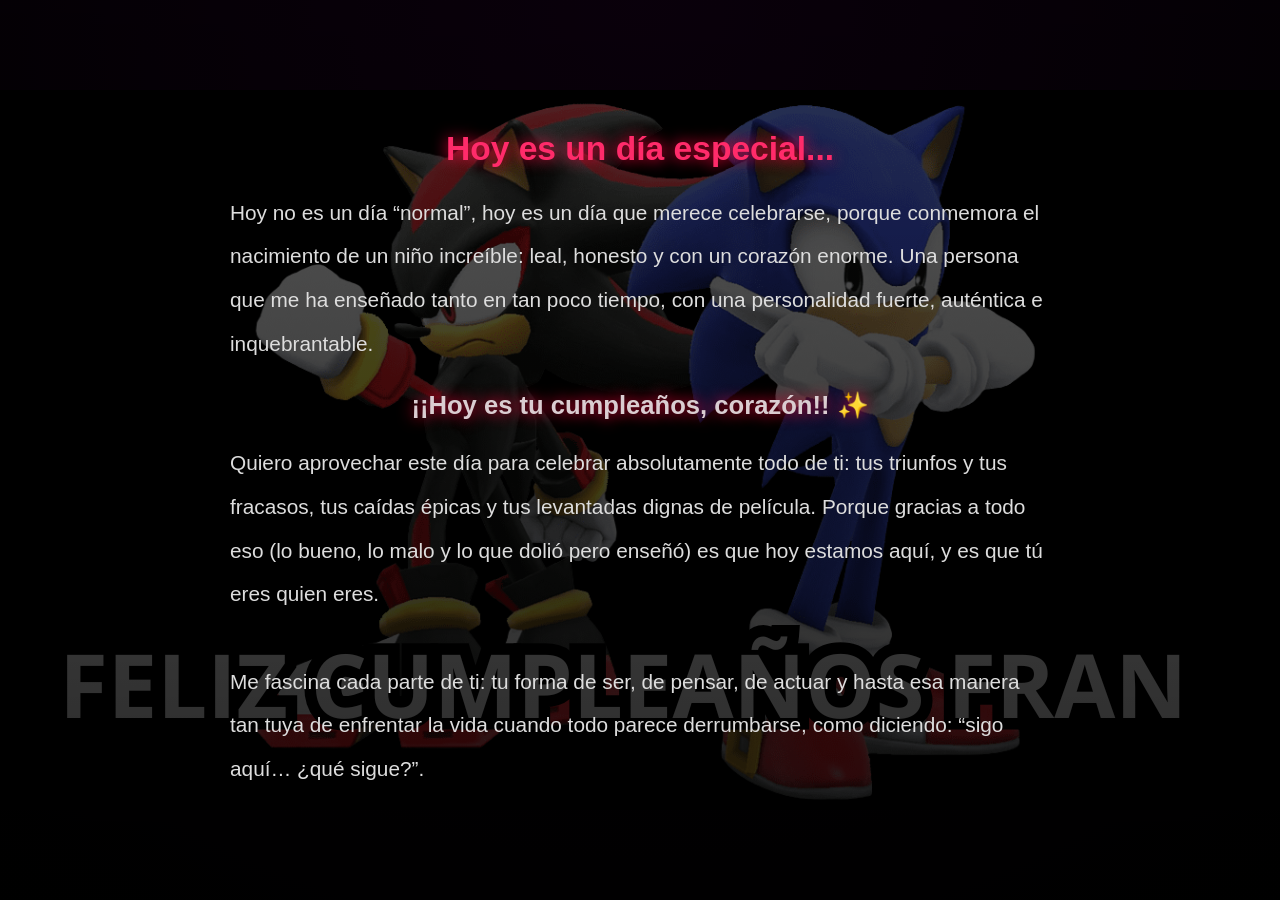
<file: index.html>
<!DOCTYPE html>
<html lang="es">
<head>
  <meta charset="UTF-8" />
  <title>Feliz cumpleaños amor mio 💕</title>
  <link rel="stylesheet" href="styles.css">
</head>

<body class="inicio">
  <div class="carta" id="carta">

    <h1>Hoy es un día especial...</h1>

    <p>
      Hoy no es un día “normal”, hoy es un día que merece celebrarse,
      porque conmemora el nacimiento de un niño increíble: leal, honesto y con un corazón enorme.
      Una persona que me ha enseñado tanto en tan poco tiempo, con una personalidad fuerte,
      auténtica e inquebrantable.
    </p>

    <h2>¡¡Hoy es tu cumpleaños, corazón!! ✨</h2>

    <p>
      Quiero aprovechar este día para celebrar absolutamente todo de ti: tus triunfos y tus fracasos,
      tus caídas épicas y tus levantadas dignas de película.
      Porque gracias a todo eso (lo bueno, lo malo y lo que dolió pero enseñó)
      es que hoy estamos aquí, y es que tú eres quien eres.
      <br><br>
      Me fascina cada parte de ti: tu forma de ser, de pensar, de actuar
      y hasta esa manera tan tuya de enfrentar la vida cuando todo parece derrumbarse,
      como diciendo: “sigo aquí… ¿qué sigue?”.
      <br><br>
      Estoy increíblemente orgullosa de ti, más de lo que imaginas.
      Gracias por el tiempo que me das, por tu paciencia infinita,
      por cada risa compartida y cada momento juntos.
      <br><br>
      Gracias por cuidarme de una forma tan sutil, pero tan firme;
      por hacerme sentir segura, querida y feliz.
      Gracias por ser tú, por existir, por ser fuerte,
      por apoyarme y por motivarme a ser una mejor persona.
      <br><br>
      Gracias por todo, mi niño 🌕✨
    </p>

    <div class="galeria">
      <a href="darksouls.html">
        <img src="1.png" alt="Dark Souls">
      </a>
      <a href="valo.html" target="_blank">
        <img src="2.png" alt="Valorant">
      </a>
      <a href="shadow.html" target="_blank">
        <img src="finfond.png" alt="Shadow">
      </a>
    </div>

    <p>
      Cada imagen es una sorpresa hecha con mucho cariño para ti,
      espero que te gusten 🤭🤍.
    </p>

    <div class="secreto" onclick="mostrarSecreto()">
      ▸ Hay otro regalo para ti este día
      <span id="mensajeSecreto">
        <br><br>
        “Tú eres mi descanso después de cada batalla.” — Goku
        <br><br>
        Darling, espero que te guste tu regalito.
        Cada detalle fue hecho pensando en ti y en tus gustos.
        Disfruta mucho tu día y recuerda que siempre que te sientas solo
        y voltees hacia atrás, ahí estaré para recordarte
        que eres el mejor en todo lo que te propones
        y que estoy profundamente orgullosa de ti.
      </span>
    </div>

    <div class="firma">
      — Tu novia que te ama ❤️.
    </div>
  </div>
  <script src="script.js"></script>
</body>
</html>
</file>
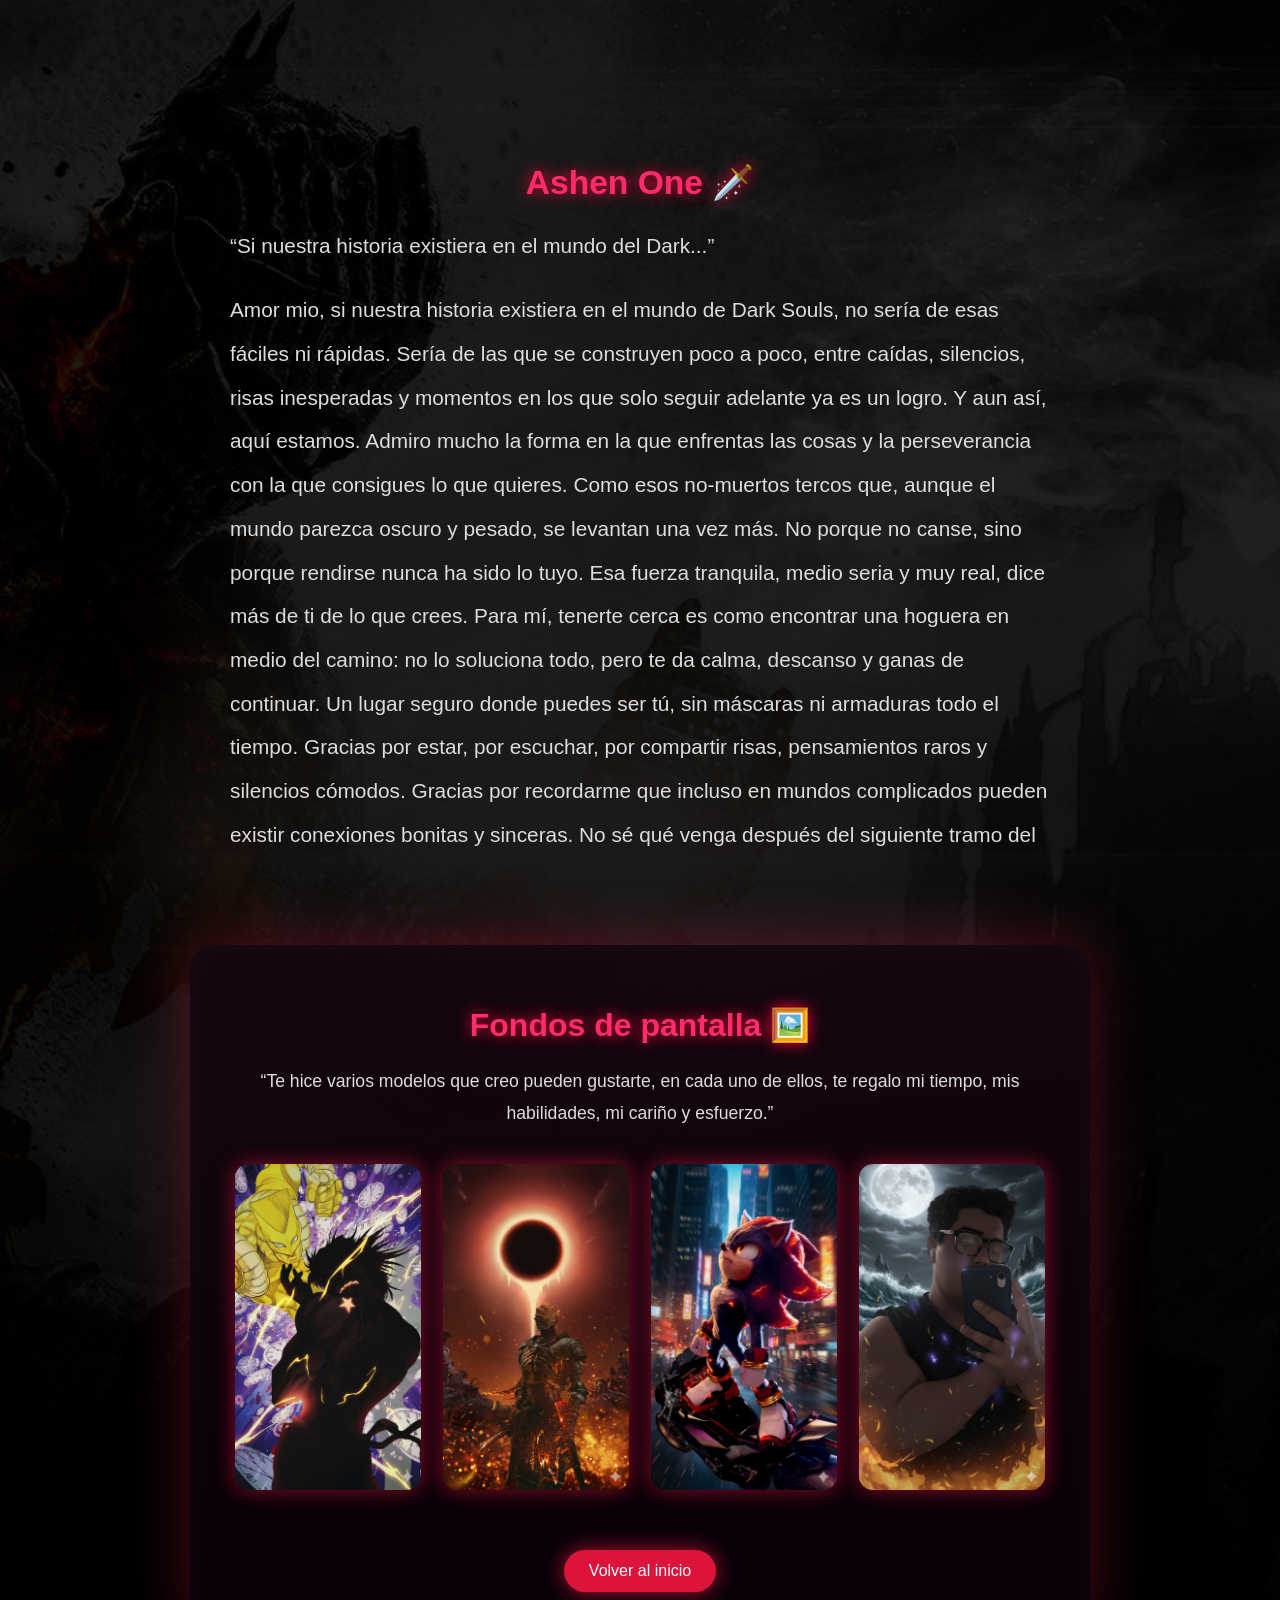
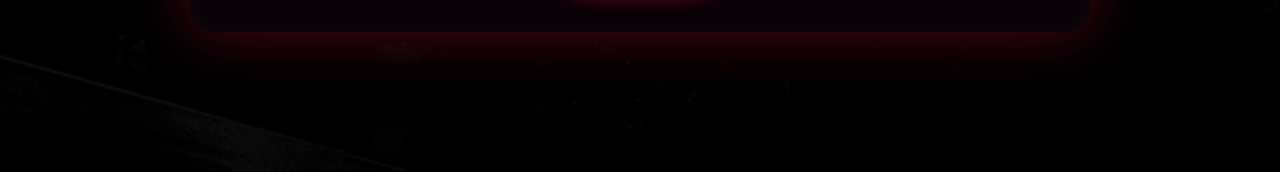
<file: darksouls.html>
<!DOCTYPE html>
<html lang="es">
<head>
  <meta charset="UTF-8">
  <title>Dark Souls 🗡️</title>
  <link rel="stylesheet" href="styles.css">
</head>

<body class="souls-bg">
  <div class="carta souls-carta">

    <h1> Ashen One 🗡️</h1>
    <p class="souls-intro">
      “Si nuestra historia existiera en el mundo del Dark...”
    </p>
    <p>
     Amor mio, si nuestra historia existiera en el mundo de Dark Souls, 
     no sería de esas fáciles ni rápidas. Sería de las que se construyen poco a poco, 
     entre caídas, silencios, risas inesperadas y momentos en los que solo seguir adelante
    ya es un logro. Y aun así, aquí estamos.
    Admiro mucho la forma en la que enfrentas las cosas y la perseverancia con la que consigues lo que quieres.
    Como esos no-muertos tercos que, aunque el mundo parezca oscuro y pesado, se levantan una vez más. No porque no canse, sino porque rendirse nunca ha sido lo tuyo. Esa fuerza tranquila, medio seria y muy real, dice más de ti de lo que crees.
    Para mí, tenerte cerca es como encontrar una hoguera en medio del camino:
     no lo soluciona todo, pero te da calma, descanso y ganas de continuar. 
     Un lugar seguro donde puedes ser tú, sin máscaras ni armaduras todo el tiempo.
    Gracias por estar, por escuchar, por compartir risas, pensamientos raros y silencios cómodos. Gracias por recordarme que incluso en mundos complicados pueden existir conexiones bonitas y sinceras.
    No sé qué venga después del siguiente tramo del camino, pero sí sé algo:
    no caminas solo.
    Y mientras sigas avanzando… no estás hueco.<br>
    Te amo mucho mucho 🤍
    </p>

    <div class="firma">
      — Praise the Sun ☀️
    </div>
  </div>
  <div class="panel-fondos">
  <h1>Fondos de pantalla 🖼️</h1>
  <p class="frase">
    “Te hice varios modelos que creo pueden gustarte,  
    en cada uno de ellos, te regalo mi tiempo,  
    mis habilidades, mi cariño y esfuerzo.”
  </p>
  <div class="galeria">
    <img src="souls1.png" alt="">
    <img src="souls2.png" alt="">
    <img src="souls3.png" alt="">
    <img src="souls4.png" alt="">
  </div>
  <button class="btn-volver" onclick="window.location.href='index.html'">
    Volver al inicio
  </button>
</div>
<audio id="bgMusic" loop>
  <source src="darks.mp3" type="audio/mpeg">
  Tu navegador no soporta audio.
</audio>

<script>
  window.addEventListener("DOMContentLoaded", () => {
    const audio = document.getElementById("bgMusic");
    const playPromise = audio.play();
    if (playPromise !== undefined) {
      playPromise.catch(() => {
        document.addEventListener("mousemove", () => {
          audio.play();
        }, { once: true });
      });
    }
  });
</script>

</body>
</html>
</file>
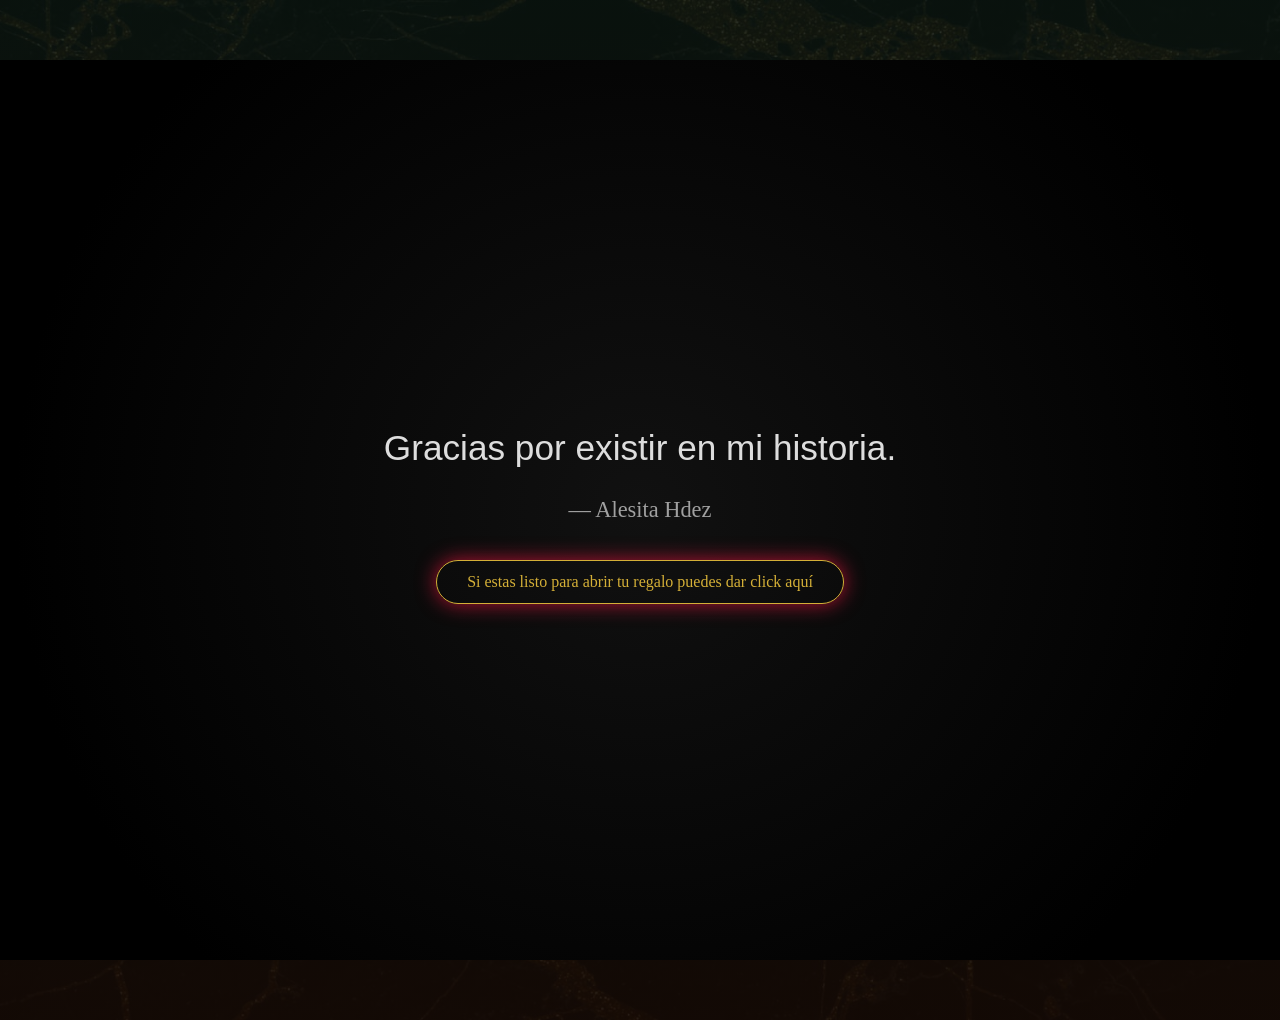
<file: final.html>
<!DOCTYPE html>
<html lang="es">
<head>
  <meta charset="UTF-8">
  <title>Gracias 🌕✨</title>
  <link rel="stylesheet" href="final.css">
   <link rel="stylesheet" href="styles.css">
</head>

<body class="gracias-bg">
  <section class="act active final">
    <div class="center">
      <p class="final-text">Gracias por existir en mi historia.</p>
      <p class="signature">— Alesita Hdez</p>
       <button class="btn" onclick="window.location.href='regalo.html'">
      Si estas listo para abrir tu regalo puedes dar click aquí 
    </button>
    </div>
  </section>
</body>
</html>
</file>
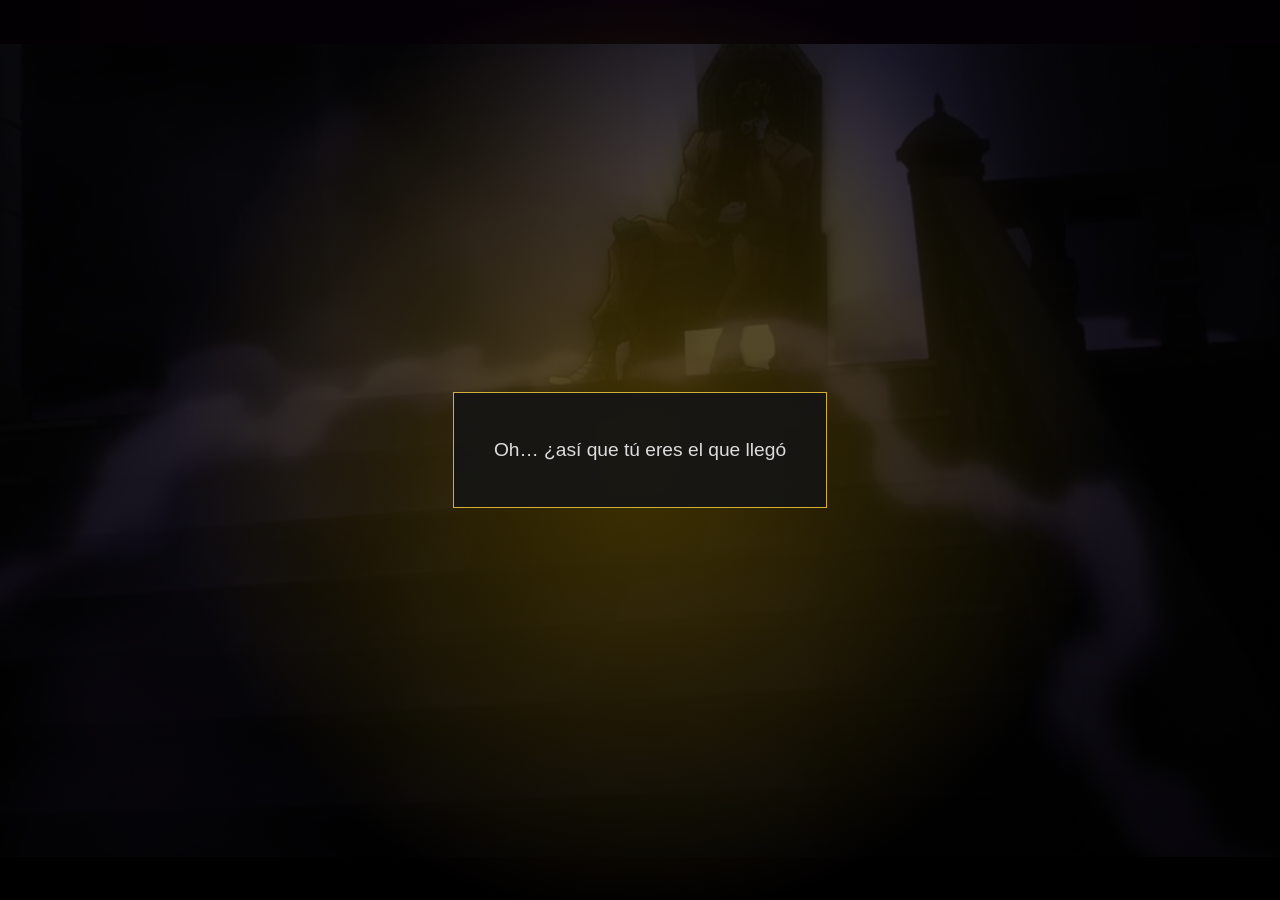
<file: jojos.html>
<!DOCTYPE html>
<html lang="es">
<head>
  <meta charset="UTF-8">
  <title>Feli Pumpe</title>
  <link href="https://fonts.googleapis.com/css2?family=Cinzel&display=swap" rel="stylesheet">
  <link rel="stylesheet" href="final.css">
  <link rel="stylesheet" href="styles.css">
</head>
<body class="jojos-bg">
  <section class="act active">
    <div class="scroll">
      <p class="type-text">
       Oh… ¿así que tú eres el que llegó?<br><br>
        Qué decepción. Por un momento pensé que algo interesante había cruzado esa puerta… pero no, solo eras tú.<br>
        No te doy la bienvenida por amabilidad. Simplemente me entretiene ver cómo algo tan insignificante logra caminar hasta mi<br>
        presencia sin desintegrarse de pura inferioridad.<br>
        Si vas a quedarte, intenta no arruinar el paisaje.<br><br><br>
        Después de todo… estás en presencia del magestuoso DIO!!
      </p>
    </div>
  </section>
  <script src="final.js"></script>
  <script>
    window.onload = () => {
      createEmbers();
      startTyping();
    };
  </script>
</body>
</html>
</file>
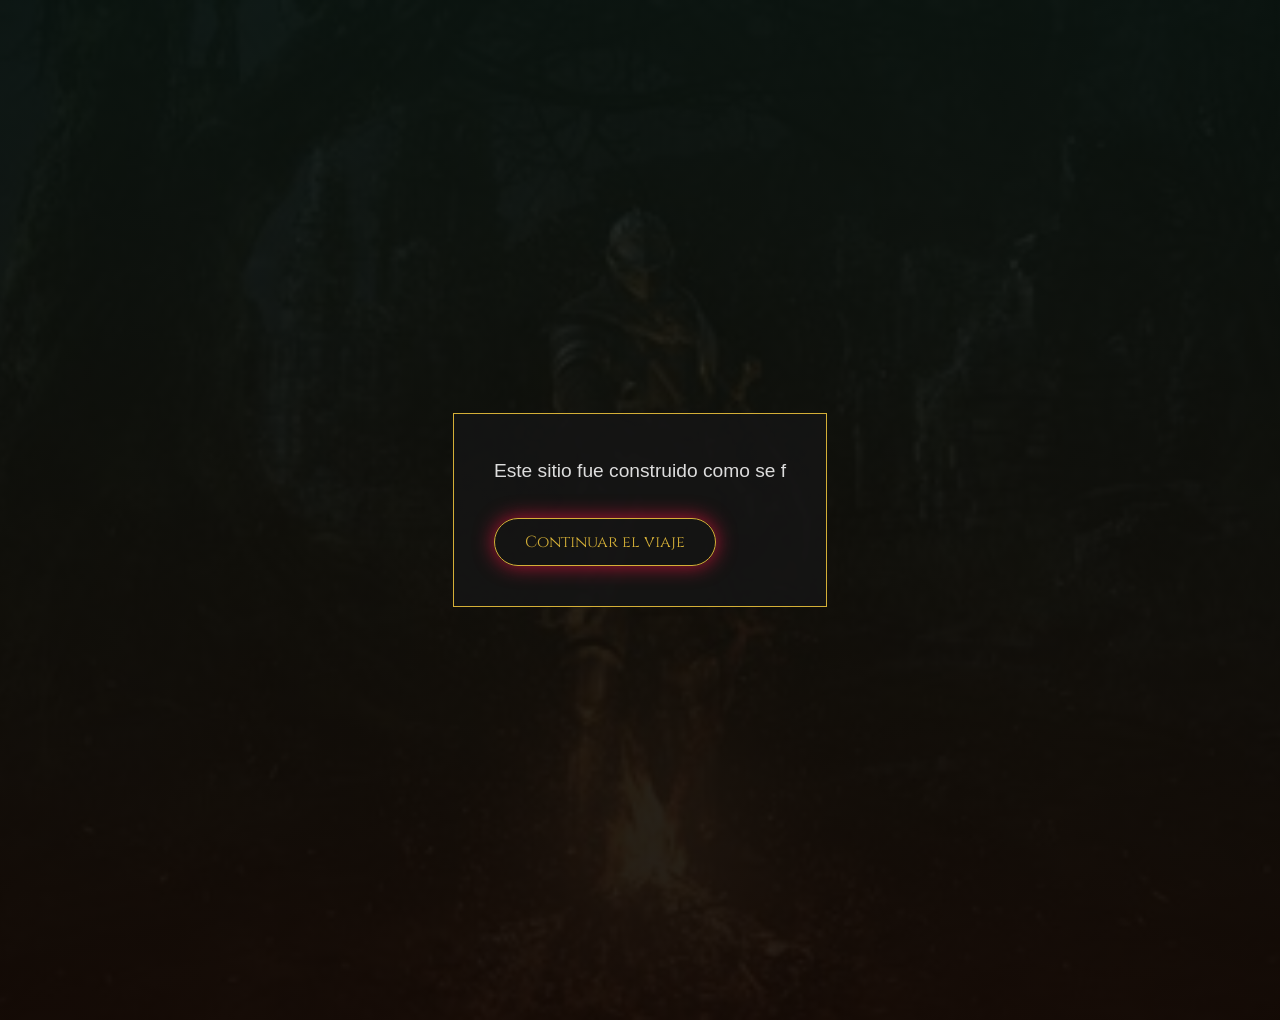
<file: pergamino.html>
<!DOCTYPE html>
<html lang="es">
<head>
  <meta charset="UTF-8">
  <title>Nota 📝</title>
  <link href="https://fonts.googleapis.com/css2?family=Cinzel&display=swap" rel="stylesheet">
  <link rel="stylesheet" href="final.css">
  <link rel="stylesheet" href="styles.css">
</head>
<body class="pergamino-bg">
  <section class="act active">
    <div class="scroll">
      <p class="type-text">
        Este sitio fue construido como se forja una espada.<br>
        Con paciencia, cuidado y pensando en quién la sostendrá.<br>
        Cada detalle guarda un recuerdo,<br>
        una intención,<br>
        un pedacito de mí.
      </p>
      <button class="btn" onclick="window.location.href='reliquias.html'">
        Continuar el viaje
      </button>
    </div>
  </section>
  <script src="final.js"></script>
  <script>
    window.onload = () => {
      createEmbers();
      startTyping();
    };
  </script>
</body>
</html>
</file>
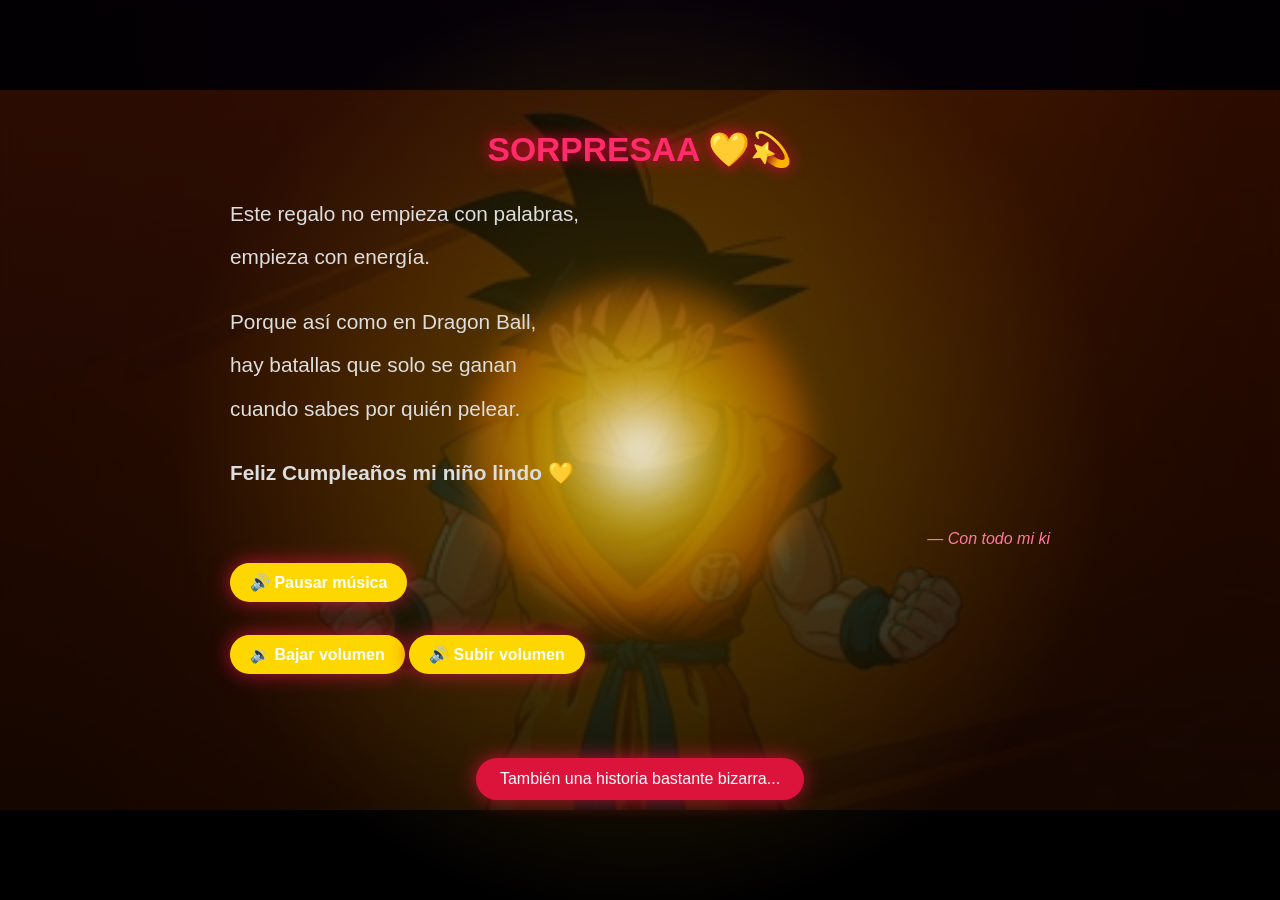
<file: regalo.html>
<!DOCTYPE html>
<html lang="es">
<head>
  <meta charset="UTF-8">
  <title>SORPRESAA!! 🐉</title>
  <meta name="viewport" content="width=device-width, initial-scale=1.0">
  <link rel="stylesheet" href="styles.css">
</head>

<body class="dragonball-bg">

  <audio id="bgMusic" autoplay loop>
    <source src="Dragonball.mp3" type="audio/mpeg">
    Tu navegador no soporta audio.
  </audio>

  <div class="aura-db"></div>
  <div class="carta carta-db">
    <h1>SORPRESAA 💛💫</h1>
    <p>
      Este regalo no empieza con palabras,<br>
      empieza con energía.
    </p>
    <p>
      Porque así como en Dragon Ball,<br>
      hay batallas que solo se ganan<br>
      cuando sabes por quién pelear.
    </p>
    <p>
      <strong>Feliz Cumpleaños mi niño lindo </strong> 💛
    </p>

    <div class="firma">
      — Con todo mi ki
    </div>
    <button class="btn-music" onclick="toggleMusic()">🔊 Pausar música</button>
    <br><br>
    <button class="btn-music" onclick="volumeDown()">🔉 Bajar volumen</button>
    <button class="btn-music" onclick="volumeUp()">🔊 Subir volumen</button>
    <br>
    <br>
    <br>
    <br>
   <center> 
  <button class="btn1" onclick="playSoundAndGo()">
  También una historia bastante bizarra...
</button>

   <audio id="clickSound">
    <source src="sound.mp3" type="audio/mpeg">
  </audio>
</center>
</div>

 <script>
    const music = document.getElementById("bgMusic");
    music.volume = 0.1; 

    function toggleMusic() {
      const btn = document.querySelector(".btn-music");
      if (music.paused) {
        music.play();
        btn.textContent = "🔊 Pausar música";
      } else {
        music.pause();
        btn.textContent = "🔇 Reanudar música";
      }
    }

    function volumeDown() {
      if (music.volume > 0.1) {
        music.volume -= 0.1;
      }
    }

    function volumeUp() {
      if (music.volume < 1) {
        music.volume += 0.1;
      }
    }

    function playSoundAndGo() {
      const sound = document.getElementById("clickSound");
      sound.play();
      setTimeout(() => {
        window.location.href = "jojos.html";
      }, 500);
    }
  </script>
  <script src="script.js"></script>
</body>
</html>
</file>
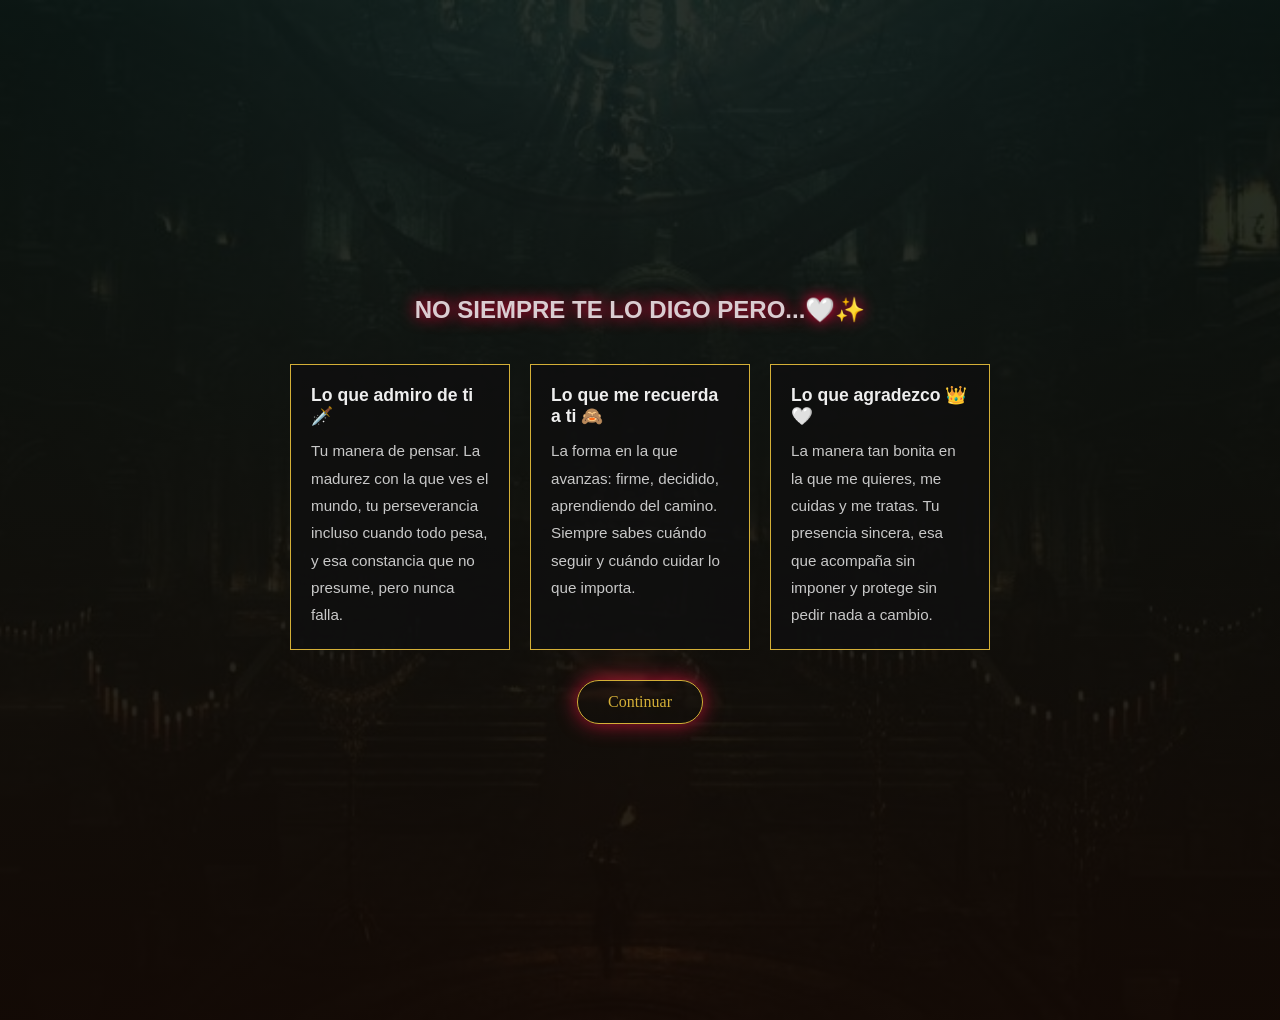
<file: reliquias.html>
<!DOCTYPE html>
<html lang="es">
<head>
  <meta charset="UTF-8">
  <title>Remember 🤍✨</title>
  <link rel="stylesheet" href="final.css">
  <link rel="stylesheet" href="styles.css">
</head>
<body class="reliquias-bg">
  <section class="act active" style="flex-direction: column;">
    <h2>NO SIEMPRE TE LO DIGO PERO...🤍✨</h2>

    <div class="relics">
      <div class="relic">
        <h3> Lo que admiro de ti 🗡️</h3>
        <p>
          Tu manera de pensar. La madurez con la que ves el mundo, 
          tu perseverancia incluso cuando todo pesa, 
          y esa constancia que no presume, pero nunca falla.
        </p>
      </div>

      <div class="relic">
        <h3> Lo que me recuerda a ti 🙈</h3>
        <p>
          La forma en la que avanzas: firme, decidido, aprendiendo del camino.  
          Siempre sabes cuándo seguir y cuándo cuidar lo que importa.
        </p>
      </div>

      <div class="relic">
        <h3> Lo que agradezco 👑🤍</h3>
        <p>
          La manera tan bonita en la que me quieres, me cuidas y me tratas.  
          Tu presencia sincera, esa que acompaña sin imponer y protege sin pedir nada a cambio.
        </p>
      </div>
    </div>

    <button class="btn" onclick="window.location.href='sello.html'">
      Continuar
    </button>
  </section>
</body>
</html>
</file>
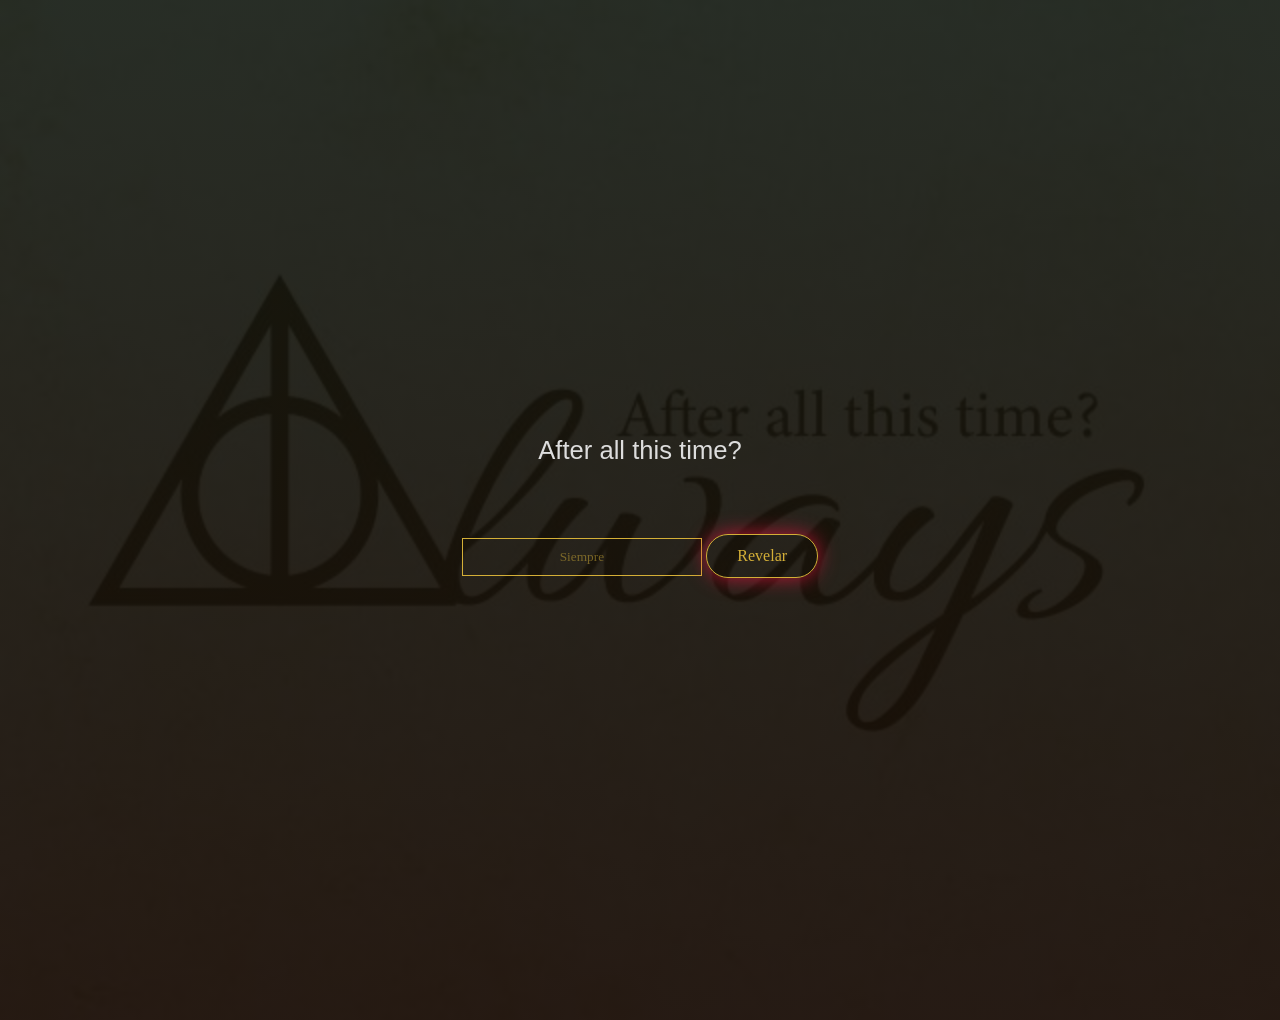
<file: sello.html>
<!DOCTYPE html>
<html lang="es">
<head>
  <meta charset="UTF-8">
  <title>Secreto 🔐</title>
  <link rel="stylesheet" href="final.css">
  <link rel="stylesheet" href="styles.css">
</head>
<body class="sello-bg">
  <section class="act active">
    <div class="center">
      <p class="lock-text">After all this time? </p>
      <input type="password" id="secret" placeholder="Siempre">
      <button class="btn" onclick="checkPassword()">Revelar</button>
      <p id="error-msg"></p>
    </div>
  </section>
  <script src="final.js"></script>
</body>
</html>
</file>
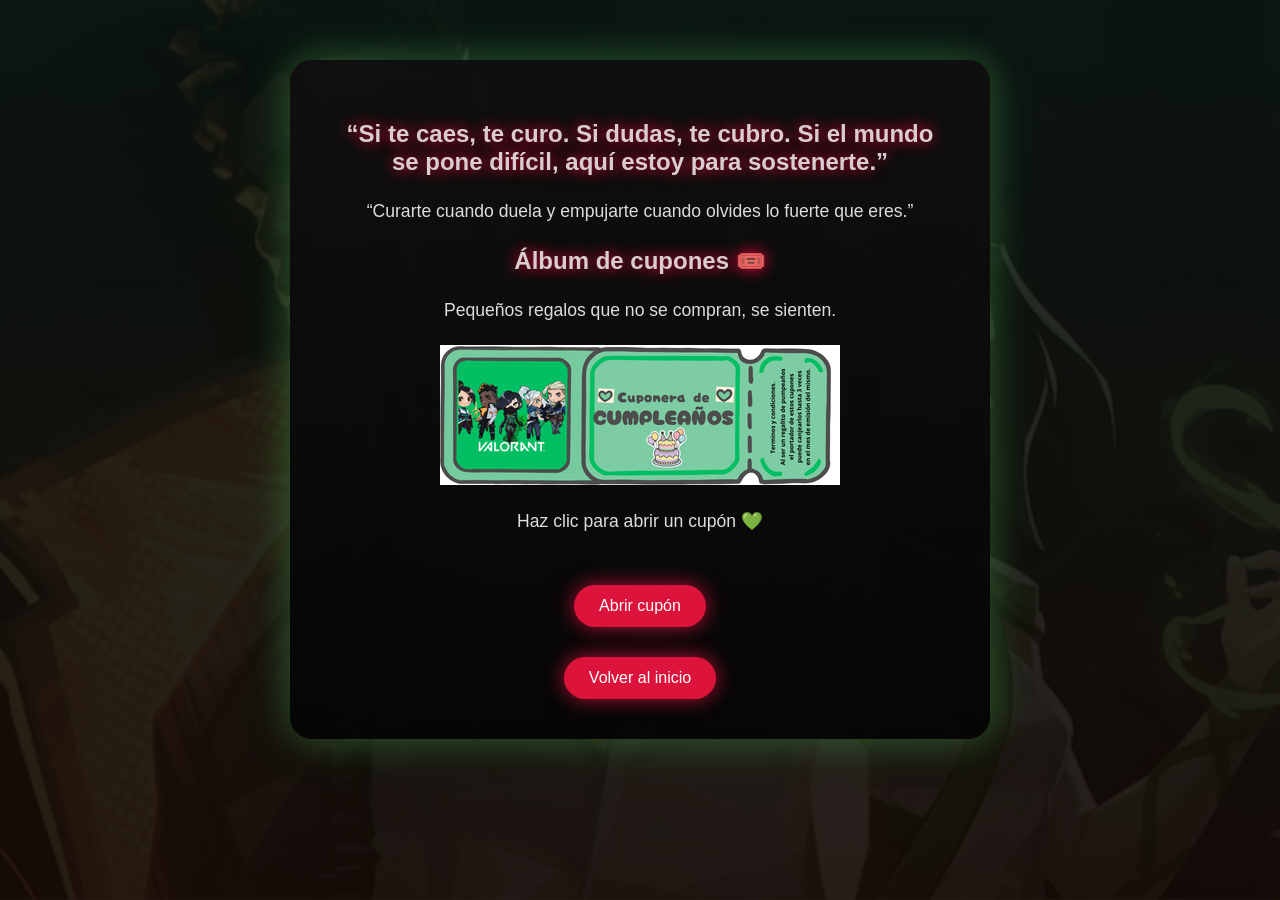
<file: valo.html>
<!DOCTYPE html>
<html lang="es">
<head>
  <meta charset="UTF-8">
  <title>Cuponera 🎟️</title>
  <link rel="stylesheet" href="styles.css">
</head>
<body class="valorant-bg">
  <div class="panel-valorant">
    <h2>“Si te caes, te curo.
            Si dudas, te cubro.
            Si el mundo se pone difícil,
            aquí estoy para sostenerte.”</h2>
    <p class="frase">
      “Curarte cuando duela y empujarte cuando olvides lo fuerte que eres.”
    </p>
    <div class="album-cupones">
      <h2>Álbum de cupones 🎟️</h2>
      <p class="subfrase">
        Pequeños regalos que no se compran,  
        se sienten.
      </p>
      <div class="cupon">
        <img id="imgCupon" src="cuponportada.png" alt="Cupón">
        <p id="textoCupon">
          Haz clic para abrir un cupón 💚
        </p>
      </div>
      <button id="btnCupon">
        Abrir cupón
      </button>
    </div>
    <button class="btn-volver" onclick="window.location.href='index.html'">
      Volver al inicio
    </button>
  </div>
  <script src="valorant.js"></script>
</body>
</html>
</file>
<file: styles.css>
* {
  box-sizing: border-box;
}

/* ===== BODY GENERAL ===== */
body {
  margin: 0;
  min-height: 100vh;
  display: flex;
  justify-content: center;
  align-items: center;

  background:
    linear-gradient(rgba(0,0,0,0.65), rgba(0,0,0,0.85)),
    url("shadow-bg.png") center / contain no-repeat,
    radial-gradient(circle at top, #1b001f, #000);

  font-family: 'Trebuchet MS', sans-serif;
  color: #eee;
  overflow: hidden;
}

/* ===== SOBRE (SOLO INDEX) ===== */
.sobre {
  width: 90%;
  max-width: 520px;
  height: 320px;
  background: linear-gradient(135deg, #0b0b0b, #900202);
  border-radius: 18px;

  display: flex;
  justify-content: center;
  align-items: center;

  cursor: pointer;
  box-shadow: 0 0 30px rgba(220,20,60,0.8);
  text-align: center;
  transition: transform 0.6s, box-shadow 0.6s;
  z-index: 2;
}

.sobre:hover {
  transform: scale(1.06);
  box-shadow: 0 0 45px rgba(220,20,60,1);
}

.sobre span {
  font-size: 1.6rem;
  color: #fff;
  text-shadow: 0 0 14px crimson;
}

/* ===== CARTA ===== */
.carta {
  width: 94%;
  max-width: 900px;

  max-height: 85vh;
  overflow-y: auto;

  padding: 40px;
  border-radius: 18px;

  animation: aparecer 1.4s ease;
  z-index: 2;
}
.carta p {
  font-size: 1.3rem;   
  line-height: 2.1;      
}

.carta h1 {
  font-size: 2.1rem;
}

.carta h2 {
  font-size: 1.6rem;
  margin-top: 25px;
}

/* ===== ANIMACIÓN ===== */
@keyframes aparecer {
  from {
    opacity: 0;
    transform: scale(0.85);
  }
  to {
    opacity: 1;
    transform: scale(1);
  }
}

/* ===== TEXTO ===== */
h1 {
  text-align: center;
  color: #ff2b6a;
  text-shadow: 0 0 15px #ff003c;
}

h2 {
  text-align: center;
  color: #dacdd1;
  text-shadow: 0 0 15px #ff003c;
}

p {
  font-size: 1.1rem;
  line-height: 1.8;
  color: #ddd;
}

p1 {
  font-size: 1.1rem;
  line-height: 1.8;
  color: #bf74d6;
}

/* ===== FIRMA ===== */
.firma {
  margin-top: 35px;
  text-align: right;
  font-style: italic;
  color: #ff7aa2;
}

/* ===== GALERÍA ===== */
.galeria {
  display: grid;
  grid-template-columns: repeat(auto-fit, minmax(180px, 1fr));
  gap: 22px;
  margin: 35px 0 30px;
}


.galeria img {
  width: 100%;
  border-radius: 14px;
  box-shadow: 0 0 20px rgba(220,20,60,0.6);
  transition: transform 0.4s, box-shadow 0.4s;
  cursor: pointer;
}

.galeria img:hover {
  transform: scale(1.08);
  box-shadow: 0 0 35px rgba(220,20,60,1);
}
.secreto {
  margin-top: 25px;
  cursor: pointer;
  color: #ff9abf;
}

#mensajeSecreto {
  display: none;
}

.secreto.activo #mensajeSecreto {
  display: block;
  margin-top: 15px;
}

button {
  margin-top: 30px;
  padding: 12px 25px;
  border-radius: 25px;
  border: none;
  background: crimson;
  color: white;
  font-size: 1rem;
  cursor: pointer;
  box-shadow: 0 0 20px rgba(220,20,60,0.8);
}

button:hover {
  background: #ff003c;
}
/* ===== DARK  ===== */
body.souls-bg {
  display: block;
  overflow-y: auto;
  padding: 60px 0;

  background:
    linear-gradient(rgba(0,0,0,0.85), rgba(0,0,0,0.95)),
    url("dsfondo.jpg") center / cover no-repeat;
}

body.souls-bg .carta {
  display: block;
  margin: 40px auto;
}

.panel-fondos {
  max-width: 900px;
  margin: 80px auto;
  padding: 40px 45px;
  border-radius: 25px;

  background: linear-gradient(
    rgba(20, 5, 15, 0.92),
    rgba(10, 0, 8, 0.95)
  );

  box-shadow:
    0 0 60px rgba(220, 20, 60, 0.35),
    inset 0 0 30px rgba(255, 255, 255, 0.03);

  text-align: center;
}
/* ===== VALO ===== */
body.valorant-bg {
  display: block;
  overflow-y: auto;
  padding: 60px 0;
  min-height: 100vh;
  
  background:
    linear-gradient(
      rgba(10, 20, 15, 0.88),
      rgba(20, 10, 5, 0.92)
    ),
    url("valfondo.png") center / cover no-repeat;

  font-family: 'Trebuchet MS', sans-serif;
}
.panel-valorant {
  max-width: 700px;
  width: 94%;
  margin: 0 auto;

  padding: 40px;
  border-radius: 22px;

  background: linear-gradient(
    rgba(15, 15, 15, 0.92),
    rgba(5, 5, 5, 0.96)
  );

  box-shadow:
    0 0 45px rgba(0, 255, 150, 0.25),
    0 0 35px rgba(255, 140, 0, 0.15);

  text-align: center;
}
/* ===== FINAL ===== */
body.final-bg {
  display: block;
  overflow-y: auto;
  padding: 60px 0;
  min-height: 100vh;
  
  background:
    linear-gradient(
      rgba(10, 20, 15, 0.88),
      rgba(20, 10, 5, 0.92)
    ),
    url("finfond.png") center / cover no-repeat;

  font-family: 'Trebuchet MS', sans-serif;
}

/* ===== PERGAMINO ===== */
body.pergamino-bg {
  display: block;
  overflow-y: auto;
  padding: 60px 0;
  min-height: 100vh;
  
  background:
    linear-gradient(
      rgba(10, 20, 15, 0.88),
      rgba(20, 10, 5, 0.92)
    ),
    url("fond1.jpg") center / cover no-repeat;

  font-family: 'Trebuchet MS', sans-serif;
}

/* ===== RELIQUIAS ===== */
body.reliquias-bg {
  display: block;
  overflow-y: auto;
  padding: 60px 0;
  min-height: 100vh;
  
  background:
    linear-gradient(
      rgba(10, 20, 15, 0.88),
      rgba(20, 10, 5, 0.92)
    ),
    url("reli.jpg") center / cover no-repeat;

  font-family: 'Trebuchet MS', sans-serif;
}

/* ===== RELIQUIAS ===== */
body.sello-bg {
  display: block;
  overflow-y: auto;
  padding: 60px 0;
  min-height: 100vh;
  
  background:
    linear-gradient(
      rgba(10, 20, 15, 0.88),
      rgba(20, 10, 5, 0.92)
    ),
    url("alwa.jpg") center / cover no-repeat;

  font-family: 'Trebuchet MS', sans-serif;
}
/* ===== Gracias ===== */
body.gracias-bg {
  display: block;
  overflow-y: auto;
  padding: 60px 0;
  min-height: 100vh;
  
  background:
    linear-gradient(
      rgba(10, 20, 15, 0.88),
      rgba(20, 10, 5, 0.92)
    ),
    url("gracias.jpg") center / cover no-repeat;

  font-family: 'Trebuchet MS', sans-serif;
}

/* ===== SORPRESA FINAL ===== */
body.dragonball-bg {
  display: flex;
  justify-content: center;
  align-items: center;

  background:
    radial-gradient(circle at center, rgba(255, 200, 0, 0.25), transparent 60%),
    linear-gradient(rgba(0,0,0,0.75), rgba(0,0,0,0.9)),
    url("fondfin.jpg") center / contain no-repeat,
    radial-gradient(circle at top, #1b001f, #000);

  overflow: hidden;
}

/* Aura de energía */
.aura-db {
  position: absolute;
  width: 340px;
  height: 340px;
  border-radius: 50%;

  background: radial-gradient(circle,
    rgba(255,255,255,0.9),
    rgba(255,200,0,0.6),
    rgba(255,120,0,0.35),
    transparent
  );

  filter: blur(14px);
  animation: auraPulseDB 2s infinite ease-in-out;
  z-index: 1;
}

@keyframes auraPulseDB {
  0% {
    transform: scale(1);
    opacity: 0.6;
  }
  50% {
    transform: scale(1.4);
    opacity: 1;
  }
  100% {
    transform: scale(1);
    opacity: 0.6;
  }
}

/* ===== Jojos ===== */
body.jojos-bg {
  display: flex;
  justify-content: center;
  align-items: center;

  background:
    radial-gradient(circle at center, rgba(255, 200, 0, 0.25), transparent 60%),
    linear-gradient(rgba(0,0,0,0.75), rgba(0,0,0,0.9)),
    url("dio1_orig.jpg") center / contain no-repeat,
    radial-gradient(circle at top, #1b001f, #000);

  overflow: hidden;
}

.btn1 {
  position: relative;
  padding: 12px 24px;
  font-size: 16px;
  cursor: pointer;
  z-index: 10;
}

.btn1::after {
  content: "";
  position: absolute;
  top: -160px; 
  left: 50%;
  transform: translateX(-50%);
  width: 150px; 
  height: 150px;
  background: url("sheha.jpg") no-repeat center / contain;
  opacity: 0;
  pointer-events: none;
  transition: opacity 0.3s ease, transform 0.3s ease;
}

.btn1:hover::after {
  opacity: 1;
  transform: translateX(-50%) translateY(-10px); 
}
.btn-music {
  margin-top: 15px;
  padding: 10px 20px;
  border: none;
  border-radius: 20px;
  background: gold;
  font-weight: bold;
  cursor: pointer;
  transition: 0.3s ease;
}

.btn-music:hover {
  transform: scale(1.1);
  box-shadow: 0 0 15px gold;
}
</file>
<file: final.css>
* {
  margin: 0;
  padding: 0;
  box-sizing: border-box;
}

body {
  font-family: 'Cinzel', serif;
  background: radial-gradient(circle at top, #111 0%, #000 70%);
  color: #d4af37; 
  overflow: hidden;
}
.act {
  display: none;
  min-height: 100vh;
  padding: 40px;
  width: 100%;
}
.act.active {
  display: flex !important;
  align-items: center;
  justify-content: center;
  animation: fadeIn 1.5s ease;
}

.center {
  text-align: center;
  max-width: 700px;
}

.intro-text {
  font-size: 1.8rem;
  margin-bottom: 12px;
  opacity: 0.85;
}

.delay {
  animation: fadeIn 3s ease;
}

.lock-text {
  font-size: 1.6rem;
  margin-bottom: 30px;
}

.final-text {
  font-size: 2.2rem;
  margin-bottom: 10px;
}

.signature {
  font-family: 'Uncial Antiqua', cursive;
  font-size: 1.4rem;
  opacity: 0.7;
}

.btn {
  margin-top: 30px;
  padding: 12px 30px;
  font-family: 'Cinzel', serif;
  font-size: 1rem;
  color: #d4af37;
  background: transparent;
  border: 1px solid #d4af37;
  cursor: pointer;
  transition: all 0.3s ease;
}

.btn:hover {
  background: #d4af37;
  color: #000;
}

/* PERGAMINO */
.scroll {
  background: rgba(20, 20, 20, 0.9);
  border: 1px solid #d4af37;
  padding: 40px;
  max-width: 700px;
  animation: fadeIn 2s ease;
}

.type-text {
  line-height: 1.8;
  font-size: 1.2rem;
}

/* RELIQUIAS */
.relics {
  display: flex;
  gap: 20px;
  margin-top: 40px;
  flex-wrap: wrap;
  justify-content: center;
}

.relic {
  background: rgba(15, 15, 15, 0.9);
  border: 1px solid #d4af37;
  padding: 20px;
  width: 220px;
  transition: transform 0.3s ease;
}

.relic:hover {
  transform: translateY(-6px);
}

.relic h3 {
  margin-bottom: 10px;
  font-size: 1.1rem;
}

.relic p {
  font-size: 0.95rem;
  opacity: 0.9;
}

/* INPUT */
input {
  padding: 10px;
  width: 240px;
  background: transparent;
  border: 1px solid #d4af37;
  color: #d4af37;
  font-family: 'Cinzel', serif;
  text-align: center;
}

input::placeholder {
  color: rgba(212, 175, 55, 0.5);
}

#error-msg {
  margin-top: 15px;
  color: #aa3333;
  font-size: 0.9rem;
}

/* FINAL */
.final {
  background: radial-gradient(circle at center, #111 0%, #000 80%);
}

/* ANIMACIONES */
@keyframes fadeIn {
  from {
    opacity: 0;
    transform: translateY(20px);
  }
  to {
    opacity: 1;
    transform: translateY(0);
  }
}
.ember {
  position: fixed;
  width: 4px;
  height: 4px;
  background: #ff4500;
  border-radius: 50%;
  pointer-events: none;
  animation: flyUp 3s linear forwards;
  z-index: 999;
}

@keyframes flyUp {
  0% { transform: translateY(0) rotate(0deg); opacity: 1; }
  100% { transform: translateY(-100vh) rotate(360deg); opacity: 0; }
}
</file>
